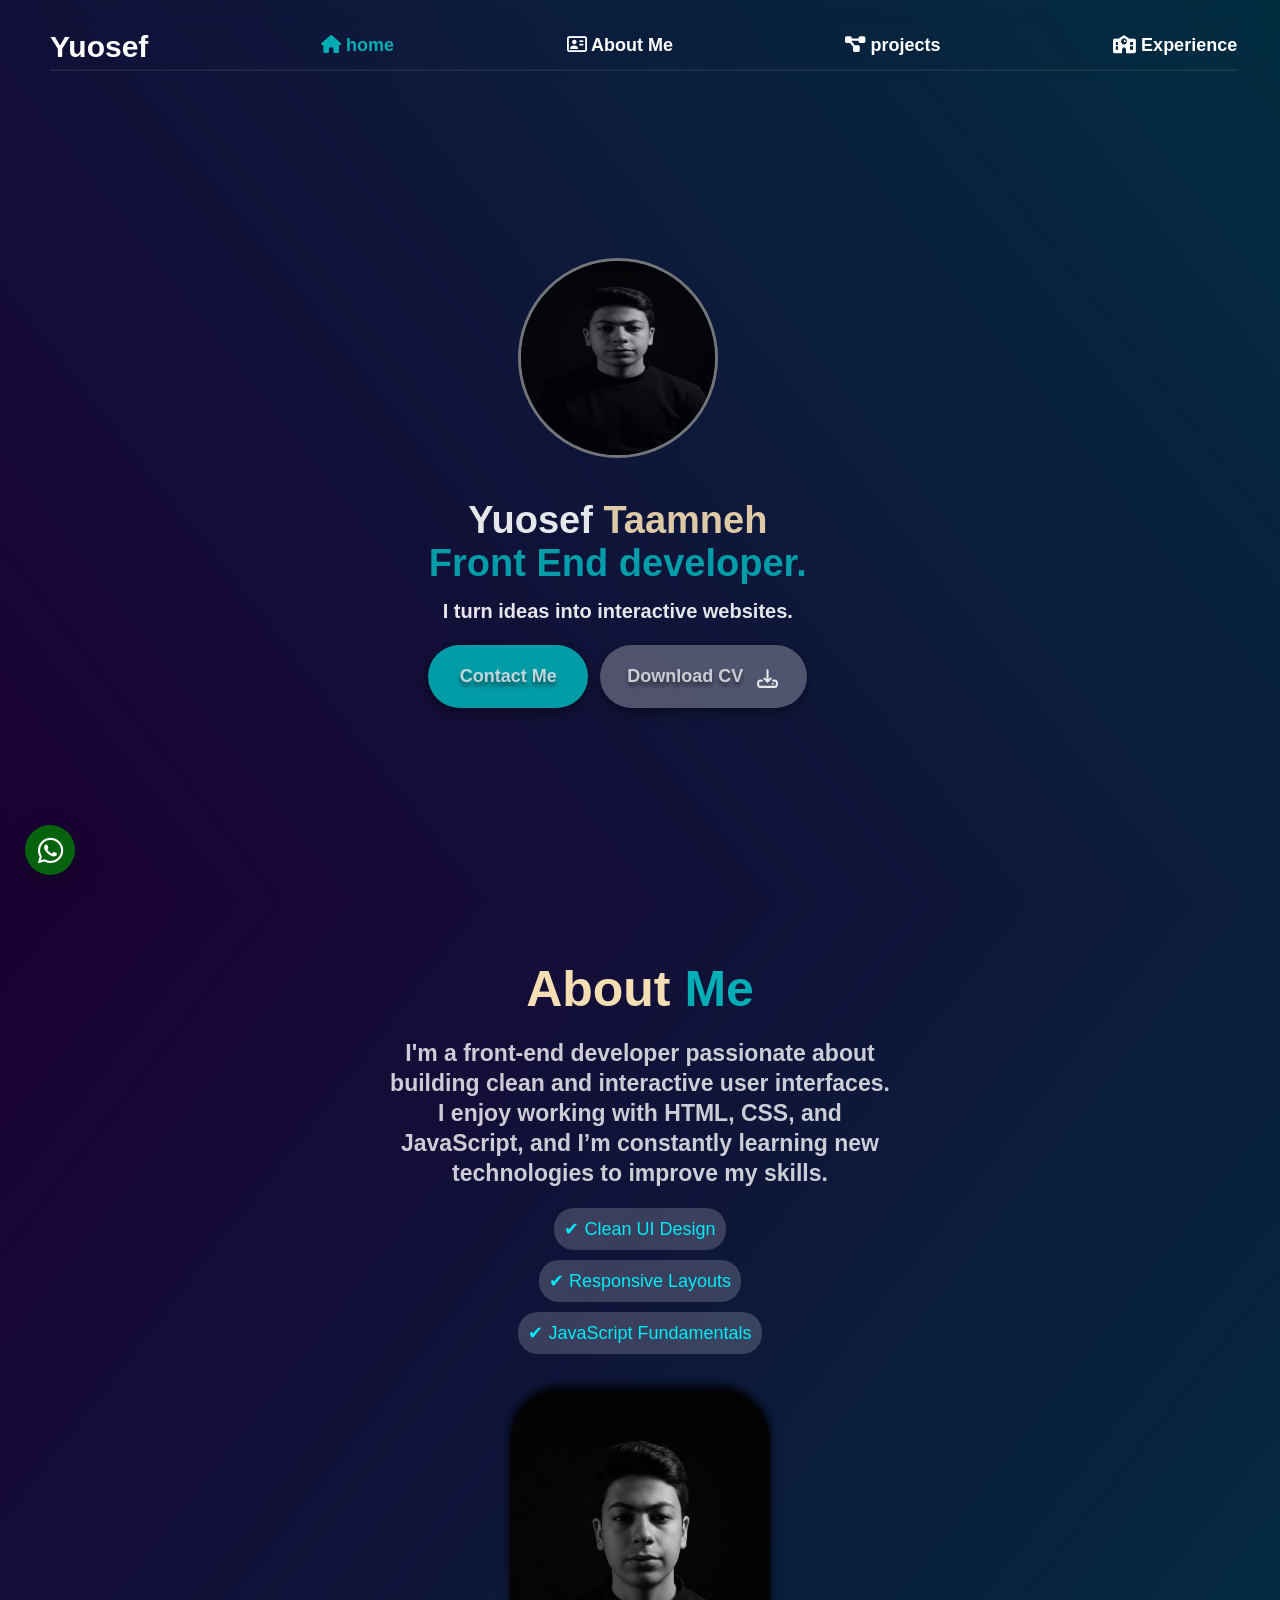
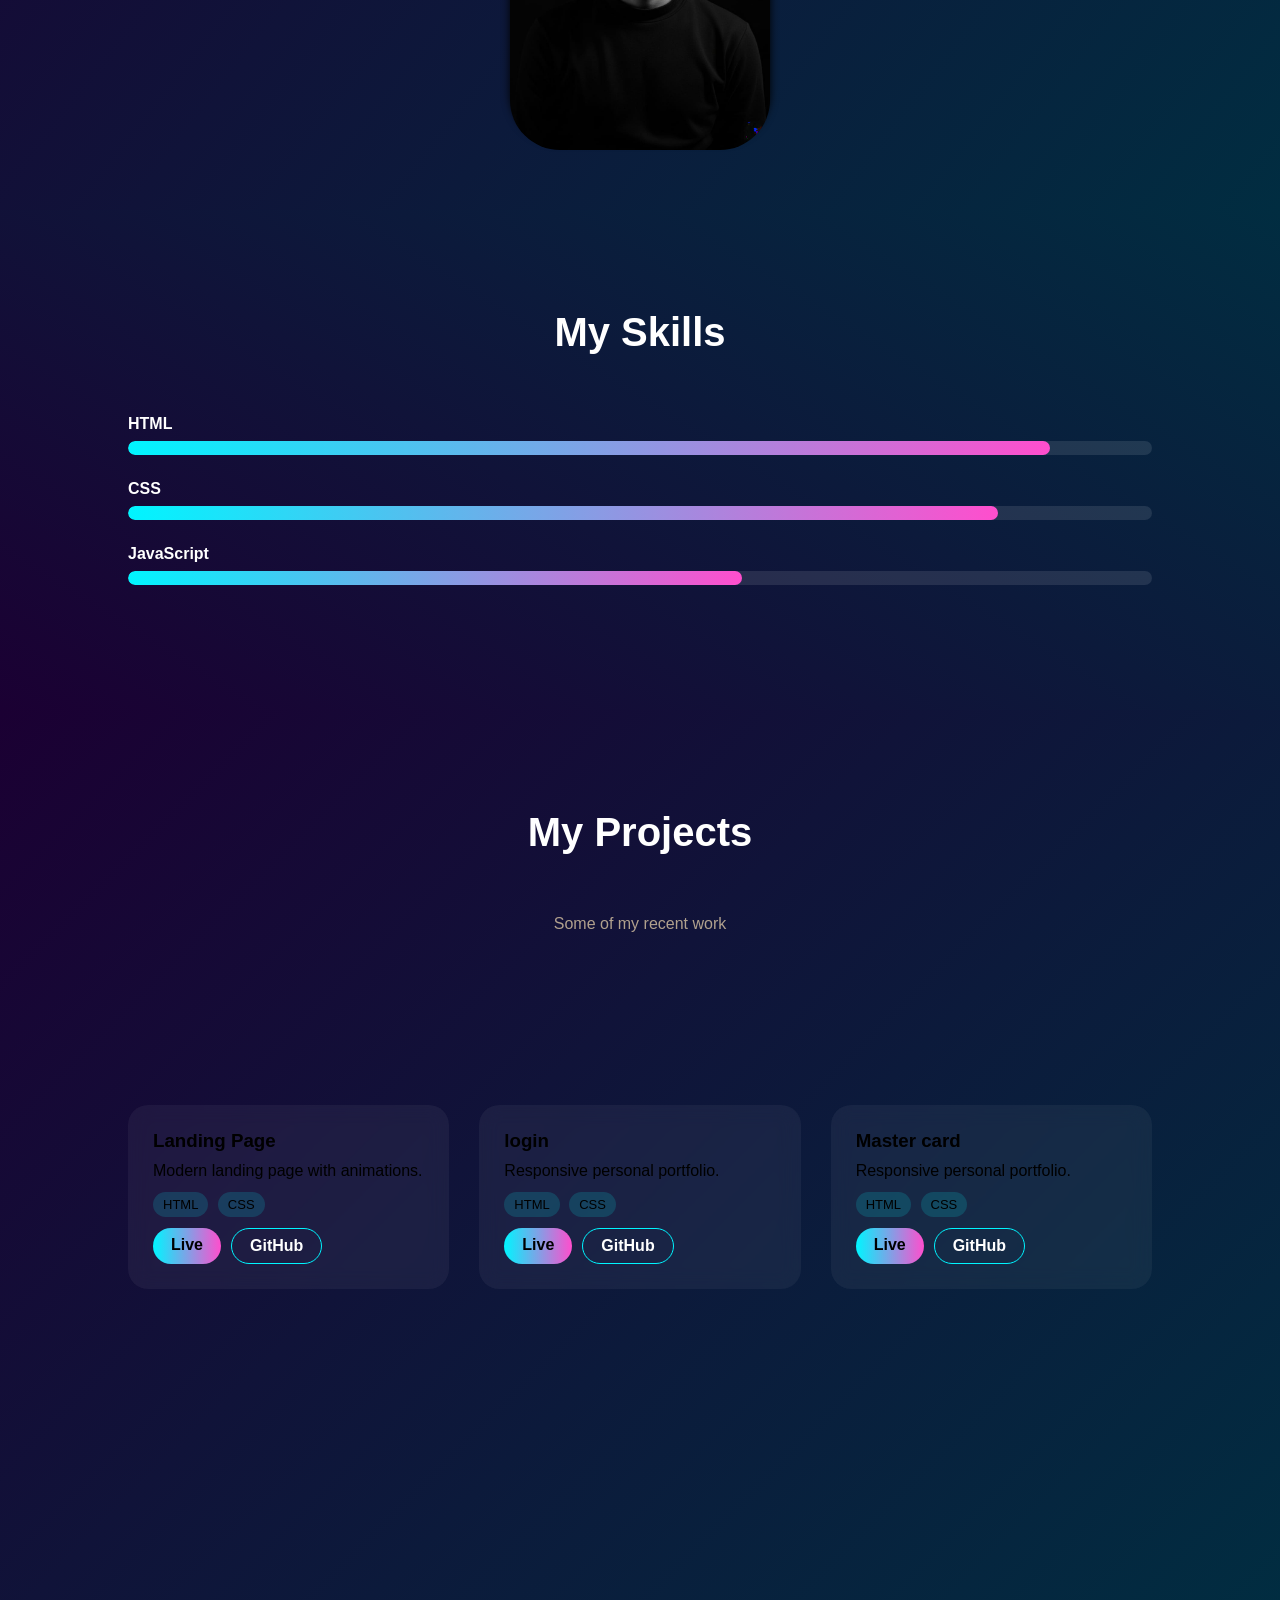
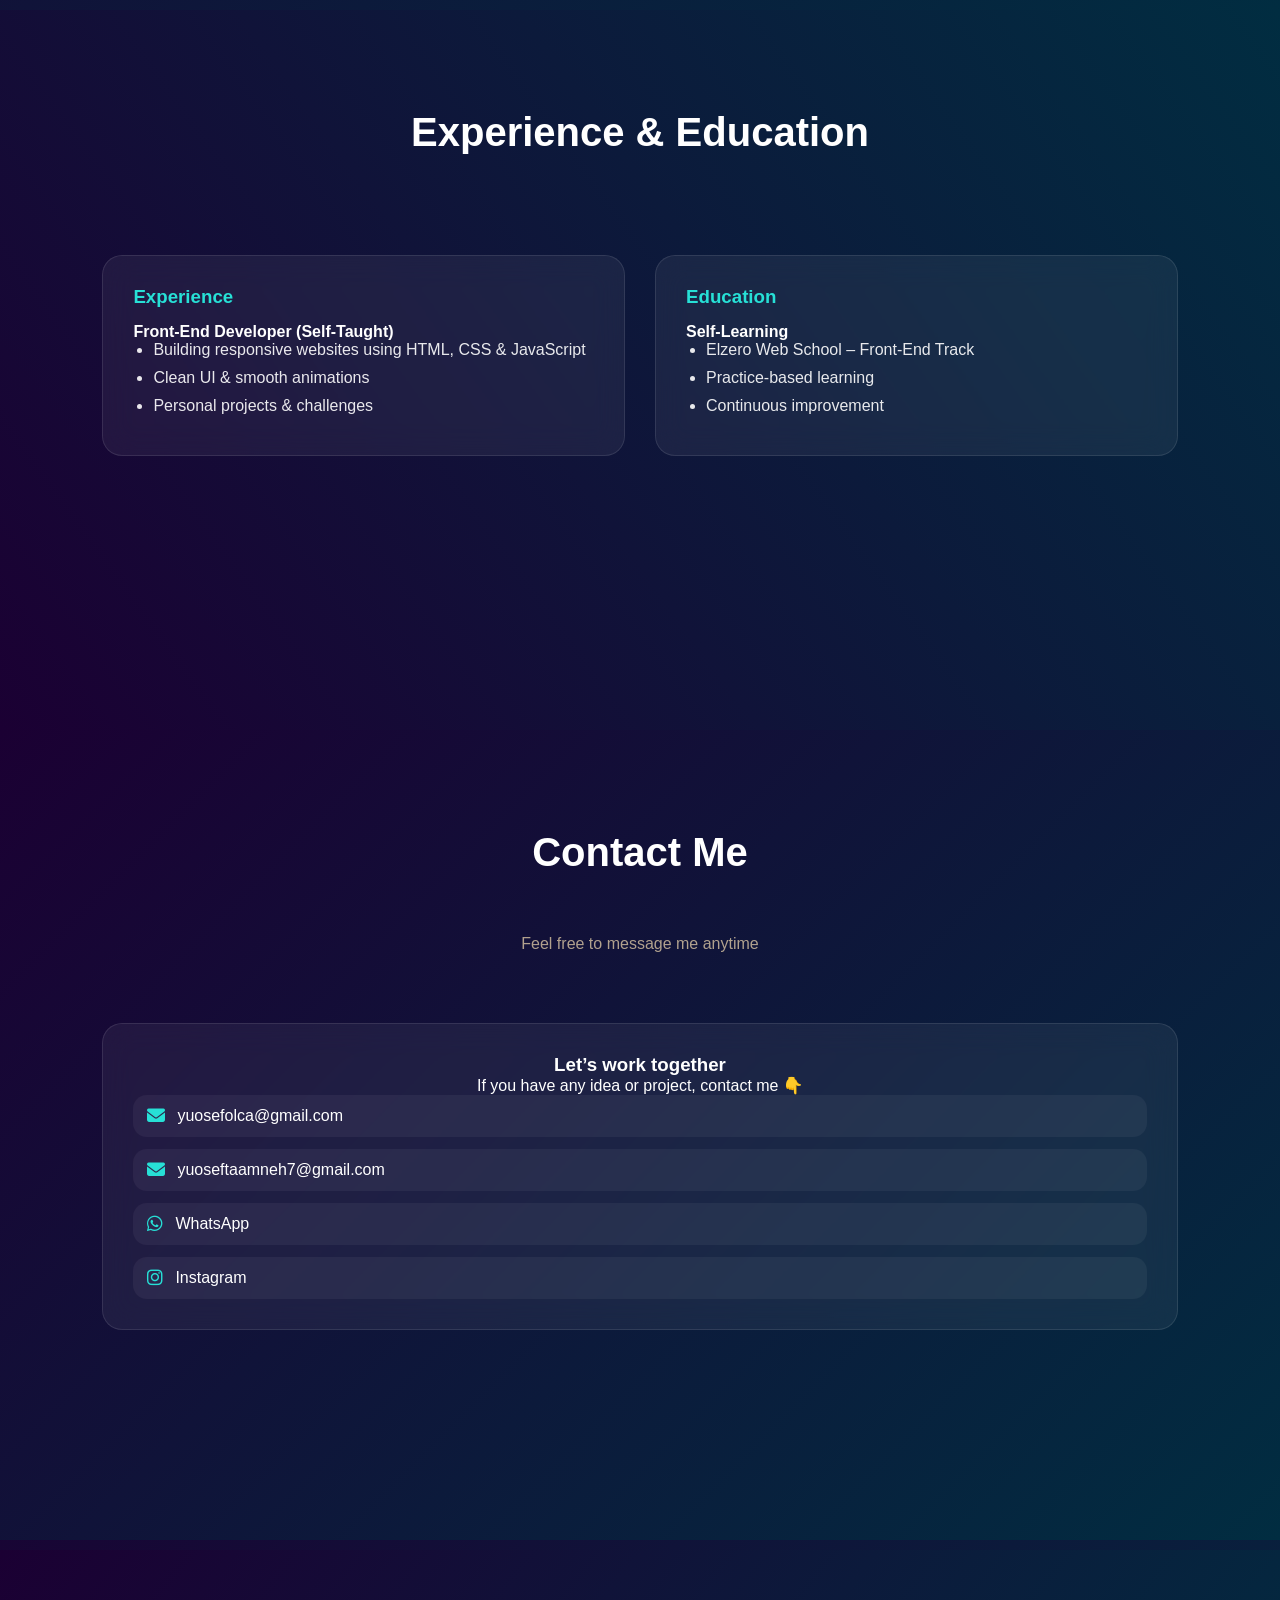
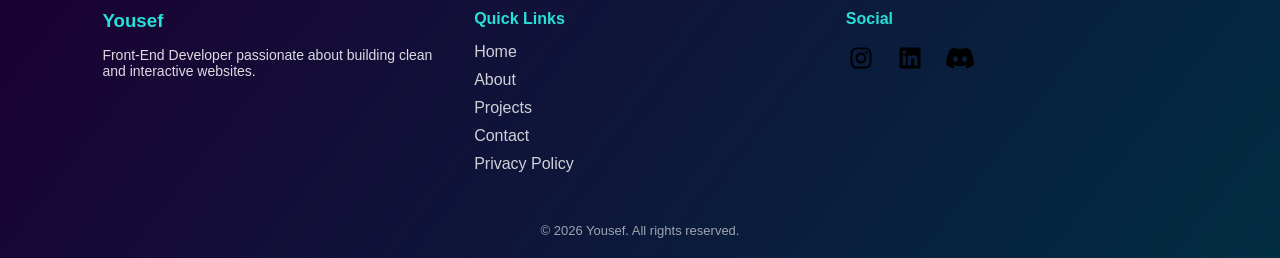
<file: index.html>
<!DOCTYPE html>
<html lang="en">
  <head>
    <meta charset="UTF-8" />
    <meta name="viewport" content="width=device-width, initial-scale=1.0" />
   
    <link rel="stylesheet" href="./yuosef.css" />
    <link
      href="https://fonts.googleapis.com/css2?family=Poppins:wght@300;400;600&display=swap"
      rel="stylesheet"
    />
    <link
      rel="stylesheet"
      href="https://cdnjs.cloudflare.com/ajax/libs/font-awesome/6.5.0/css/all.min.css"
    />

   <meta name="description" content="Yuosef – Front End Developer specialized in HTML, CSS, JavaScript. I turn ideas into interactive websites.">
<title>Yousef | Front End Developer (HTML, CSS, JavaScript)</title>

    <!-- Google Analytics -->
<script async src="https://www.googletagmanager.com/gtag/js?id=G-BFEDPHFDVM"></script>
<script>
  window.dataLayer = window.dataLayer || [];
  function gtag(){dataLayer.push(arguments);}
  gtag('js', new Date());

  gtag('config', 'G-BFEDPHFDVM');
</script>


    <meta property="og:title" content="Yuosef – Front-End Developer" />
<meta property="og:description" content="Front-end developer passionate about building interactive websites." />
<meta property="og:image" content="https://yuoseftaamneh7-sudo.github.io/yuosef/og.jpg">

<meta property="og:url" content="https://yuoseftaamneh7-sudo.github.io/yuosef/" />
<meta property="og:type" content="website" />


<meta name="keywords" content="Front End Developer, HTML, CSS, JavaScript, Portfolio">
<meta name="author" content="Yuosef">
<meta name="google-site-verification" content="0_DscZK3q4GptoECbDurZiyztyWS9eot19X7AuphVRY" />

    <meta
  name="description"
  content="Yousef Front-End Developer متخصص في HTML, CSS, JavaScript. يوسف مطور واجهات أمامية أصمم مواقع تفاعلية وحديثة."
/>
<meta name="image" content="https://yuoseftaamneh7-sudo.github.io/yuosef/og.jpg">

  </head>
  
  <body>
   <div class="hero">
      <header>
        <nav>
        
          <div class="logo">Yuosef</div>

          <a class="active" href="#home"><i class="fa-solid fa-house"></i>  <span>home</span></a>
          <a href="#about"><i class="fa-slab fa-regular fa-address-card"></i>  <span>About Me</span></a
          >
          <a href="#projects"><i class="fa-solid fa-diagram-project"></i> <span>projects</span></a>
          <a href="#experience"> <i class="fa-solid fa-school"></i> <span>Experience</span></a>
 
        </nav>
        <hr style="opacity: 0.1;">
      </header>
      
      
      <div class="hero-text" id="home">
          <img class="qq" src="./mafia.jpeg" alt="Yousef Front End Developer">
       <h1 class="ana">Yuosef <span class="spns">Taamneh</span></h1>
        
        <h2 class="anaa">  Front End developer.</h2>
        <p class="ff">I turn ideas into interactive websites.</p>
        <div class="btns">
    <a href="#contact" class="toasl">Contact Me</a>
    <a href="./Yuosef_Mahmoud_Taamneh_CV.pdf" class="cv" download="">Download CV
       <svg width="141px" height="141px" viewBox="0 0 24 24" fill="none" xmlns="http://www.w3.org/2000/svg" stroke="#000001"><g id="SVGRepo_bgCarrier" stroke-width="0"></g><g id="SVGRepo_tracerCarrier" stroke-linecap="round" stroke-linejoin="round"></g><g id="SVGRepo_iconCarrier"> <path d="M17 17H17.01M17.4 14H18C18.9319 14 19.3978 14 19.7654 14.1522C20.2554 14.3552 20.6448 14.7446 20.8478 15.2346C21 15.6022 21 16.0681 21 17C21 17.9319 21 18.3978 20.8478 18.7654C20.6448 19.2554 20.2554 19.6448 19.7654 19.8478C19.3978 20 18.9319 20 18 20H6C5.06812 20 4.60218 20 4.23463 19.8478C3.74458 19.6448 3.35523 19.2554 3.15224 18.7654C3 18.3978 3 17.9319 3 17C3 16.0681 3 15.6022 3.15224 15.2346C3.35523 14.7446 3.74458 14.3552 4.23463 14.1522C4.60218 14 5.06812 14 6 14H6.6M12 15V4M12 15L9 12M12 15L15 12" stroke="#ffffff" stroke-width="2" stroke-linecap="round" stroke-linejoin="round"></path> </g></svg>
    </a>
    </div>

        <!-- <button class="toasl">تواصل معي</button>
        <button class="more">معرفة المزيد</button> -->
      </div>
      
      <div class="ost">
        <!-- <img class="im" src="-front-end-removebg-preview.png"> -->
        <img class="im" src="./--removebg-preview.png">
      </div>
      
    </div> 
    <!-- <hr class="hr"> -->
    <section  class="t7t" id="about">
   <div class="txtt">
        <!-- <img class="yuosef" src="/mafia.jpeg" alt=""> -->
      <h1 class="about" id="About Me">About  <span class="spn">Me</span></h1>
      <p class="about-my">I'm a front-end developer passionate about building clean and interactive user interfaces.
 I enjoy working with HTML, CSS, and JavaScript, and I’m constantly learning new technologies to improve my skills.</p>
 <div class="skls">
  <div class="sklss ">
    ✔ Clean UI Design


  </div>
  <div class="sklss">✔ Responsive Layouts

</div>

<div class="sklss ">
  ✔ JavaScript Fundamentals
</div>
 </div>
</div>
<img class="yuosef " src="./mafia.jpeg" loading="lazy" alt="Yousef Front End Developer">

    </section>
    <section class="skills-section">
  <h2 class="section-title">My Skills</h2>

  <div class="skill">
    <span>HTML</span>
    <div class="progress">
      <div class="progress-bar" data-progress="90%"></div>
    </div>
  </div>

  <div class="skill">
    <span>CSS</span>
    <div class="progress">
      <div class="progress-bar" data-progress="85%"></div>
    </div>
  </div>

  <div class="skill">
    <span>JavaScript</span>
    <div class="progress">
      <div class="progress-bar" data-progress="60%"></div>
    </div>
  </div>
</section>

    <section class="projects" id="projects">
  <h2 class="section-title">My Projects</h2>
  <p class="section-desc">Some of my recent work</p>

  <div class="projects-grid ">

    <div class="project-card ">
      <h3>Landing Page</h3>
      <p>Modern landing page with animations.</p>

      <div class="project-tech">
        <span>HTML</span>
        <span>CSS</span>
      </div>

      <div class="project-links">
        <a href="./my table .html" class="btn">Live</a>
        <a href="#" class="btn outline">GitHub</a>
      </div>
    </div>

    <div class="project-card ">
      <h3>login</h3>
      <p>Responsive personal portfolio.</p>

      <div class="project-tech">
        <span>HTML</span>
        <span>CSS</span>
       
      </div>

      <div class="project-links">
        <a href="./تعلمي/log in.html" class="btn">Live</a>
        <a href="#" class="btn outline">GitHub</a>
      </div>
    </div>

    <div class="project-card ">
      <h3>Master card</h3>
      <p>Responsive personal portfolio.</p>

      <div class="project-tech">
        <span>HTML</span>
        <span>CSS</span>
      
      </div>

      <div class="project-links">
        <a href="./flip-card.html" class="btn">Live</a>
        <a href="#" class="btn outline">GitHub</a>
      </div>
    </div>

  </div>
</section>


<section class="experience" id="experience">
  <h2 class="section-title">Experience & Education</h2>

  <div class="exp-container">

    <div class="exp-card ">
      <h3>Experience</h3>
      <p><strong>Front-End Developer (Self-Taught)</strong></p>
      <ul>
        <li>Building responsive websites using HTML, CSS & JavaScript</li>
        <li>Clean UI & smooth animations</li>
        <li>Personal projects & challenges</li>
      </ul>
    </div>

    <div class="exp-card ">
      <h3>Education</h3>
      <p><strong>Self-Learning</strong></p>
      <ul>
        <li>Elzero Web School – Front-End Track</li>
        <li>Practice-based learning</li>
        <li>Continuous improvement</li>
      </ul>
    </div>

  </div>
</section>
<section class="contact" id="contact">
  <h2 class="section-title">Contact Me</h2>
  <p class="section-desc">Feel free to message me anytime</p>

  <div class="contact-container">

    <div class="contact-infol">
      <h3>Let’s work together</h3>
      <p>If you have any idea or project, contact me 👇</p>

      <div class="contact-links">
        <a class="contact-link" href="mailto:yuosefolca@gmail.com">
          <i class="fa-solid fa-envelope"></i>
          <span>yuosefolca@gmail.com</span>
        </a>

        <a class="contact-link" href="mailto:yuoseftaamneh7@gmail.com">
          <i class="fa-solid fa-envelope"></i>
          <span>yuoseftaamneh7@gmail.com</span>
        </a>

        <a class="contact-link" href="https://wa.me/966 59 753 2825" target="_blank">
          <i class="fa-brands fa-whatsapp"></i>
          <span>WhatsApp</span>
        </a>

        <a class="contact-link" href="https://www.instagram.com/yuosef2011_/" target="_blank">
          <i class="fa-brands fa-instagram"></i>
          <span>Instagram</span>
        </a>
      </div>
    </div>

 

  </div>
</section>
<button id="toTop" title="Back to top">
  ⬆
</button>
    <a  href="https://wa.me/966 59 753 2825" id="toTop-two" title="whats app">
 <i class="fa-brands fa-whatsapp"></i>
</a>
<footer class="footer">
  <div class="footer-container">

    <div class="footer-box">
      <h3>Yousef</h3>
      <p>Front-End Developer passionate about building clean and interactive websites.</p>
    </div>

    <div class="footer-box">
      <h4>Quick Links</h4>
      <ul>
        <li><a href="#home">Home</a></li>
        <li><a href="#about">About</a></li>
        <li><a href="#projects">Projects</a></li>
        <li><a href="#contact">Contact</a></li>
         <li> <a href="./privacy.html">Privacy Policy</a></li>

      </ul>
    </div>

    <div class="footer-box">
      <h4>Social</h4>
      <div class="socials">
        <a href="https://www.instagram.com/yuosef2011_/?utm_source=qr&igsh=MTc5cm16cWNtbHAyag%3D%3D#"><svg xmlns="http://www.w3.org/2000/svg" viewBox="0 0 640 640"><!--!Font Awesome Free v7.1.0 by @fontawesome - https://fontawesome.com License - https://fontawesome.com/license/free Copyright 2026 Fonticons, Inc.--><path d="M320.3 205C256.8 204.8 205.2 256.2 205 319.7C204.8 383.2 256.2 434.8 319.7 435C383.2 435.2 434.8 383.8 435 320.3C435.2 256.8 383.8 205.2 320.3 205zM319.7 245.4C360.9 245.2 394.4 278.5 394.6 319.7C394.8 360.9 361.5 394.4 320.3 394.6C279.1 394.8 245.6 361.5 245.4 320.3C245.2 279.1 278.5 245.6 319.7 245.4zM413.1 200.3C413.1 185.5 425.1 173.5 439.9 173.5C454.7 173.5 466.7 185.5 466.7 200.3C466.7 215.1 454.7 227.1 439.9 227.1C425.1 227.1 413.1 215.1 413.1 200.3zM542.8 227.5C541.1 191.6 532.9 159.8 506.6 133.6C480.4 107.4 448.6 99.2 412.7 97.4C375.7 95.3 264.8 95.3 227.8 97.4C192 99.1 160.2 107.3 133.9 133.5C107.6 159.7 99.5 191.5 97.7 227.4C95.6 264.4 95.6 375.3 97.7 412.3C99.4 448.2 107.6 480 133.9 506.2C160.2 532.4 191.9 540.6 227.8 542.4C264.8 544.5 375.7 544.5 412.7 542.4C448.6 540.7 480.4 532.5 506.6 506.2C532.8 480 541 448.2 542.8 412.3C544.9 375.3 544.9 264.5 542.8 227.5zM495 452C487.2 471.6 472.1 486.7 452.4 494.6C422.9 506.3 352.9 503.6 320.3 503.6C287.7 503.6 217.6 506.2 188.2 494.6C168.6 486.8 153.5 471.7 145.6 452C133.9 422.5 136.6 352.5 136.6 319.9C136.6 287.3 134 217.2 145.6 187.8C153.4 168.2 168.5 153.1 188.2 145.2C217.7 133.5 287.7 136.2 320.3 136.2C352.9 136.2 423 133.6 452.4 145.2C472 153 487.1 168.1 495 187.8C506.7 217.3 504 287.3 504 319.9C504 352.5 506.7 422.6 495 452z"/></svg></a>
        <a href="#"><svg xmlns="http://www.w3.org/2000/svg" viewBox="0 0 640 640"><!--!Font Awesome Free v7.1.0 by @fontawesome - https://fontawesome.com License - https://fontawesome.com/license/free Copyright 2026 Fonticons, Inc.--><path d="M512 96L127.9 96C110.3 96 96 110.5 96 128.3L96 511.7C96 529.5 110.3 544 127.9 544L512 544C529.6 544 544 529.5 544 511.7L544 128.3C544 110.5 529.6 96 512 96zM231.4 480L165 480L165 266.2L231.5 266.2L231.5 480L231.4 480zM198.2 160C219.5 160 236.7 177.2 236.7 198.5C236.7 219.8 219.5 237 198.2 237C176.9 237 159.7 219.8 159.7 198.5C159.7 177.2 176.9 160 198.2 160zM480.3 480L413.9 480L413.9 376C413.9 351.2 413.4 319.3 379.4 319.3C344.8 319.3 339.5 346.3 339.5 374.2L339.5 480L273.1 480L273.1 266.2L336.8 266.2L336.8 295.4L337.7 295.4C346.6 278.6 368.3 260.9 400.6 260.9C467.8 260.9 480.3 305.2 480.3 362.8L480.3 480z"/></svg></a>
        <a href="https://discord.com/invite/T4Cg6F5C"><svg xmlns="http://www.w3.org/2000/svg" viewBox="0 0 640 640"><!--!Font Awesome Free v7.1.0 by @fontawesome - https://fontawesome.com License - https://fontawesome.com/license/free Copyright 2026 Fonticons, Inc.--><path d="M524.5 133.8C524.3 133.5 524.1 133.2 523.7 133.1C485.6 115.6 445.3 103.1 404 96C403.6 95.9 403.2 96 402.9 96.1C402.6 96.2 402.3 96.5 402.1 96.9C396.6 106.8 391.6 117.1 387.2 127.5C342.6 120.7 297.3 120.7 252.8 127.5C248.3 117 243.3 106.8 237.7 96.9C237.5 96.6 237.2 96.3 236.9 96.1C236.6 95.9 236.2 95.9 235.8 95.9C194.5 103 154.2 115.5 116.1 133C115.8 133.1 115.5 133.4 115.3 133.7C39.1 247.5 18.2 358.6 28.4 468.2C28.4 468.5 28.5 468.7 28.6 469C28.7 469.3 28.9 469.4 29.1 469.6C73.5 502.5 123.1 527.6 175.9 543.8C176.3 543.9 176.7 543.9 177 543.8C177.3 543.7 177.7 543.4 177.9 543.1C189.2 527.7 199.3 511.3 207.9 494.3C208 494.1 208.1 493.8 208.1 493.5C208.1 493.2 208.1 493 208 492.7C207.9 492.4 207.8 492.2 207.6 492.1C207.4 492 207.2 491.8 206.9 491.7C191.1 485.6 175.7 478.3 161 469.8C160.7 469.6 160.5 469.4 160.3 469.2C160.1 469 160 468.6 160 468.3C160 468 160 467.7 160.2 467.4C160.4 467.1 160.5 466.9 160.8 466.7C163.9 464.4 167 462 169.9 459.6C170.2 459.4 170.5 459.2 170.8 459.2C171.1 459.2 171.5 459.2 171.8 459.3C268 503.2 372.2 503.2 467.3 459.3C467.6 459.2 468 459.1 468.3 459.1C468.6 459.1 469 459.3 469.2 459.5C472.1 461.9 475.2 464.4 478.3 466.7C478.5 466.9 478.7 467.1 478.9 467.4C479.1 467.7 479.1 468 479.1 468.3C479.1 468.6 479 468.9 478.8 469.2C478.6 469.5 478.4 469.7 478.2 469.8C463.5 478.4 448.2 485.7 432.3 491.6C432.1 491.7 431.8 491.8 431.6 492C431.4 492.2 431.3 492.4 431.2 492.7C431.1 493 431.1 493.2 431.1 493.5C431.1 493.8 431.2 494 431.3 494.3C440.1 511.3 450.1 527.6 461.3 543.1C461.5 543.4 461.9 543.7 462.2 543.8C462.5 543.9 463 543.9 463.3 543.8C516.2 527.6 565.9 502.5 610.4 469.6C610.6 469.4 610.8 469.2 610.9 469C611 468.8 611.1 468.5 611.1 468.2C623.4 341.4 590.6 231.3 524.2 133.7zM222.5 401.5C193.5 401.5 169.7 374.9 169.7 342.3C169.7 309.7 193.1 283.1 222.5 283.1C252.2 283.1 275.8 309.9 275.3 342.3C275.3 375 251.9 401.5 222.5 401.5zM417.9 401.5C388.9 401.5 365.1 374.9 365.1 342.3C365.1 309.7 388.5 283.1 417.9 283.1C447.6 283.1 471.2 309.9 470.7 342.3C470.7 375 447.5 401.5 417.9 401.5z"/></svg></a>
      </div>
    </div>

  </div>

  <div class="footer-bottom">
    © 2026 Yousef. All rights reserved.
  </div>
</footer>



   
    <script src="./yuosef.js"></script>
  </body>
  </html>
</file>
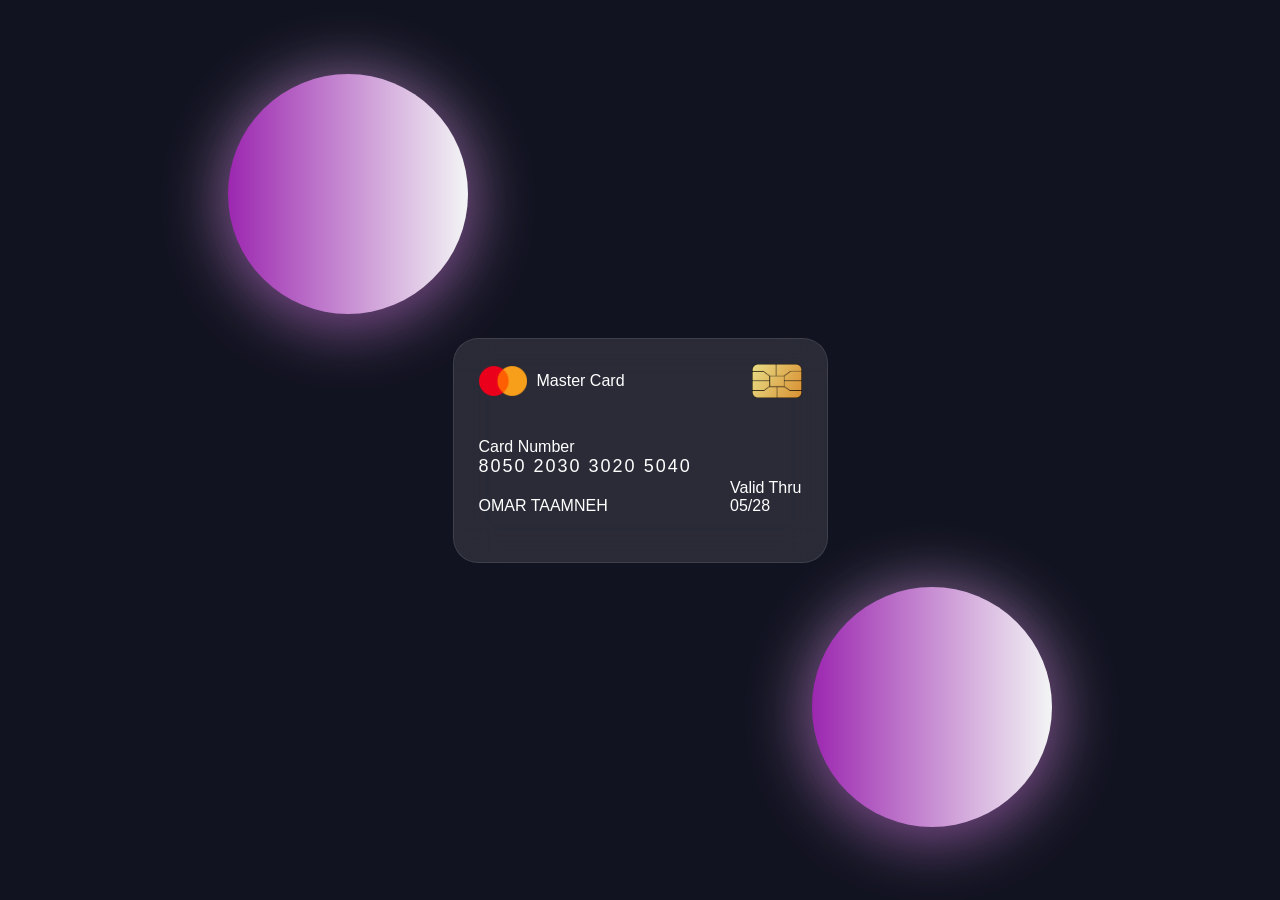
<file: flip-card.html>
<!DOCTYPE html>
<html lang="en">
  <head>
    <meta charset="UTF-8" />
    <meta name="viewport" content="width=device-width, initial-scale=1.0" />
    <title>Document</title>
    <link rel="stylesheet" href="./flip-card.css" />
  </head>
  <body>
    <section>
      <div class="contener">
        <div class="card front-face">
          <header>
            <span class="logo">
              <img src="./logo.png" alt="" />
              <h5>Master Card</h5>
            </span>
            <img class="chip" src="./chip.png" alt="" />
          </header>
          <div class="card-details">
            <div class="name-number">
              <h6>Card Number</h6>
              <h5 class="number">8050 2030 3020 5040</h5>
              <h5 class="name">OMAR TAAMNEH</h5>
             
            </div>
            <div class="valid-date">
              <h6>Valid Thru</h6>
              <h5>05/28</h5>
            </div>
          </div>
        </div>
        <div class="card back-face">
            <h6>For customer serves call +962 7722 7296 1 or email at
                mastercard@gmail.com
            </h6>
            <span class="magnetic-strip"><span>
                <div class="signature"><i>005</i></div>
                <h5>Lorem ipsum dolor sit amet consectetur adipisicing elit. Labore eius voluptate, dolorum accusantium ullam excepturi quos illo doloremque totam nobis ea, a amet at blanditiis aperiam veritatis ducimus perspiciatis minus.
                </h5>
        </div>
      </div>
    </section>
  </body>
</html>
</file>
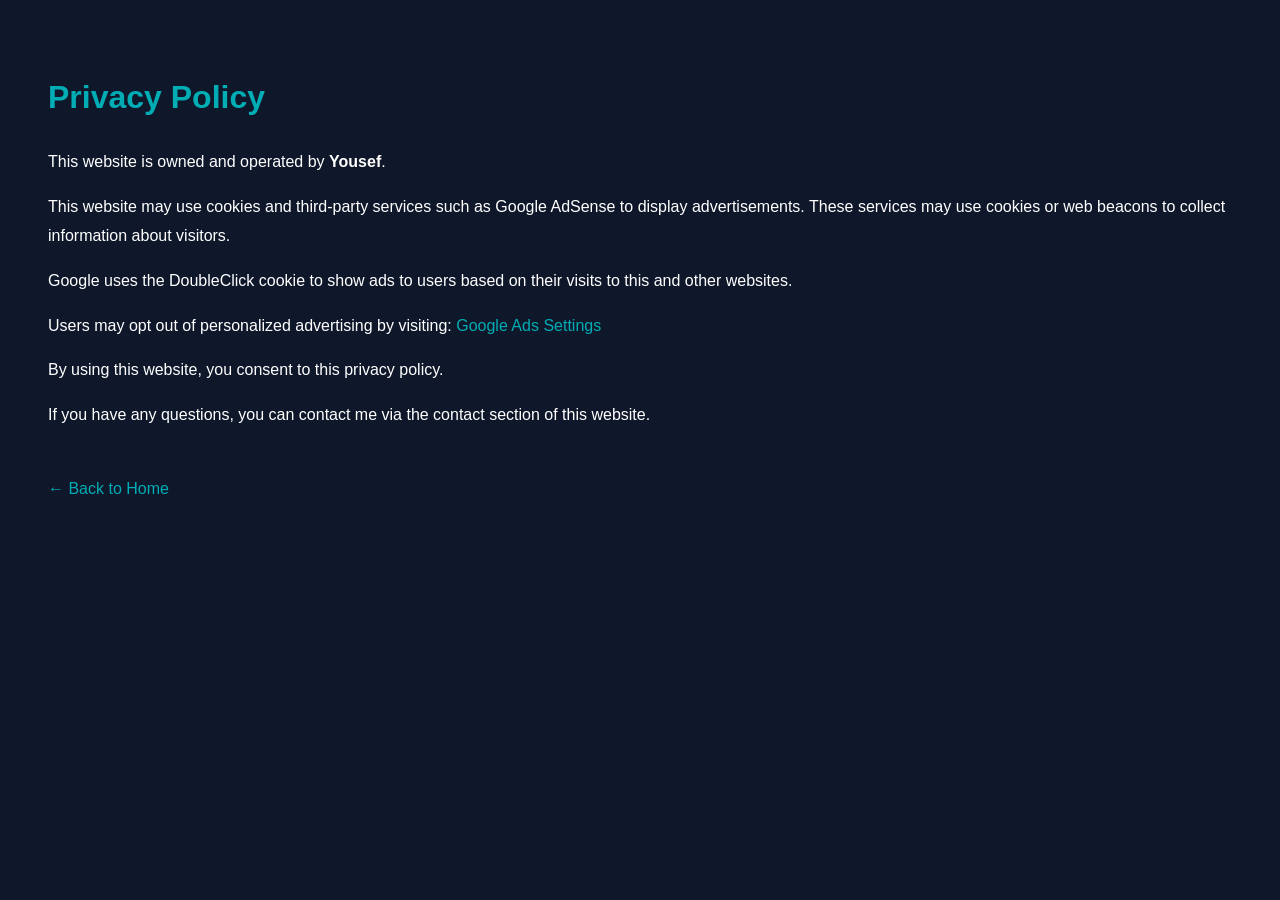
<file: privacy.html>
<!DOCTYPE html>
<html lang="en">
<head>
  <meta charset="UTF-8">
  <title>Privacy Policy | Yousef</title>
  <meta name="viewport" content="width=device-width, initial-scale=1.0">
  <style>
    body {
      font-family: Arial, Helvetica, sans-serif;
      background: #0f172a;
      color: #fff;
      line-height: 1.8;
      padding: 40px;
    }
    h1 {
      color: #00adb5;
    }
    a {
      color: #00adb5;
      text-decoration: none;
    }
  </style>
</head>
<body>

  <h1>Privacy Policy</h1>

  <p>
    This website is owned and operated by <strong>Yousef</strong>.
  </p>

  <p>
    This website may use cookies and third-party services such as Google AdSense
    to display advertisements. These services may use cookies or web beacons to
    collect information about visitors.
  </p>

  <p>
    Google uses the DoubleClick cookie to show ads to users based on their visits
    to this and other websites.
  </p>

  <p>
    Users may opt out of personalized advertising by visiting:
    <a href="https://adssettings.google.com" target="_blank">
      Google Ads Settings
    </a>
  </p>

  <p>
    By using this website, you consent to this privacy policy.
  </p>

  <p>
    If you have any questions, you can contact me via the contact section of this website.
  </p>

  <br>
  <a href="./index.html">← Back to Home</a>

</body>
</html>
</file>
<file: yuosef.css>
*{
  margin: 0;
  padding: 0;
  box-sizing: border-box;
}

html, body{
  width: 100%;
  height: 100%;
  font-family: Arial, Helvetica, sans-serif;
  scroll-behavior: smooth;
    background: linear-gradient(135deg, #1b0033, #012d41);
}







.hero{
  min-height: 100vh;
    background: linear-gradient(412deg, #1b0033, #012d41);
  background-size: cover;
  background-position: center;
  background-repeat: no-repeat;

position: relative;



}



header{
    width: 99%;
    margin-left: 10px;
    border-radius: 100px;
    height: 70px;
    padding: 20px 40px;
   backdrop-filter: blur(7px);
   margin-top: 10px;
    position: fixed;
    transition: all 1s ease;
    flex-wrap: wrap;
    z-index: 999;
   
}

.spns{
    color: wheat;
}



.skills-section {
  padding: 100px 10%;
  color: white;
          background: linear-gradient(392deg, #1b0033, #012d41);

}

.skill {
  margin-bottom: 25px;
}

.skill span {
  display: block;
  margin-bottom: 8px;
  font-weight: bold;
}

.progress {
  width: 100%;
  height: 14px;
  background: rgba(255,255,255,0.1);
  border-radius: 10px;
  overflow: hidden;
}

.progress-bar {
  height: 100%;
  width: 0;
  background: linear-gradient(90deg, #00f5ff, #ff4ecd);
  border-radius: 10px;
  transition: width 1.5s ease;
}

.qq{
    border-radius: 50%;
    width: 200px;
    height: 200px;
    margin-bottom: 46px;
    border: 3px solid gray;
}




.t7t{
  
    background: linear-gradient(128deg, #1b0033, #012d41);

  width: 100%;
  min-height: 100vh;
  background-size: cover;
  background-position: center;
  background-repeat: no-repeat;
  display: flex;
  justify-content: center;
  align-items: center;
}




.skls{
      display: flex;
    align-items: center;
    color: #00adb5;
    font-size: 18px;
    gap: 10px;
    margin-top: 20px;
    margin-left: 29px;
    
    width: 662px;

}
.sklss{
    background: #ffffff2e;
    padding: 10px;
    border-radius: 20px;
    color: #00ecf7;

transition: margin-top 0.3s ease;
    
}


.txtt{
      margin-top: 373px;
    margin-left: -291px;
}


.anaa{
      font-size: 38px;
    font-weight: 800;
    margin-top: 10px;
    margin-bottom: 5px;
    color: #00adb5;
    text-align: center;
}

#toTop-two{
position: fixed;
    bottom: 25px;
    text-decoration: none;
    left: 25px;
    width: 50px;
    height: 50px;
    border-radius: 50%;
    border: none;
    cursor: pointer;
    font-size: 20px;
    font-weight: bold;
    background: #008600bd;
    color: #000;
    box-shadow: 0 10px 25px rgba(0, 0, 0, 0.3);
    z-index: 9999;
    display: flex;
    justify-content: center;
    align-items: center;
    text-align: center;
    transition: all 0.3s ease;
}



.fa-brands, .fab{
      font-weight: 400;
    color: white;
    font-size: 29px;
}


#toTop-two:hover{
  transform: translateY(-5px);
  box-shadow: 0 15px 30px #008600bd;
}




.ff{
      text-align: center;
    font-size: 20px;
    color: white;
    margin-top: 10px;
    font-weight: 800;
}


.hh{
  opacity: 0.3;
  width: 94%;
  margin-left: 21px;
}






nav{
    display: flex;
    justify-content: space-between;
    align-items: center;
    flex-wrap: wrap;
}


.logo{
    color: white;
    font-size: 30px;
    font-weight: 600;
    text-align: center;
    margin-bottom: 5px;
}
  

.about{
         font-size: 50px;
    color: wheat;
    margin: 20px;
    margin-left: 199px;
    width: 244px;
    margin-top: -376px;

}

.about-my{
    


    font-size: 23px;
    width: 600px;
    text-align: center;
    align-items: center;
    color: #ffffffc9;
    margin-left: 36px;
    line-height: 30px;
    font-weight: 700;
    margin-top: 20px;
   
}

.yuosef{
width: 417px;
    margin-left: 214px;
    border-radius: 50px;
    background: #aaaaaa2b;
    height: 435px;
    filter: drop-shadow(0 -8px 4px black);
    margin-top: 64px;
    transition: all 0.3s ease;
     
}



nav a{
    text-decoration: none;
    color: #fff;
    font-weight: bold;
    transition: all 0.3s ease;
    margin-bottom: 7px;
    font-size: 18px;
}

nav a::after{
    content: '';
    width: 0%;
    height: 1.5px;
    background-color: #ff4d6a;
    display: block;
    transition: all 0.3s ease;
}
nav a:hover::after{
    width: 100%;
  
}

.deg a{
  display: table-header-group;
}


.deg:hover li a{
  display: block;
}

nav a:hover{
    color: #ff4d6a;
}


nav a:hover::after{
    width: 100%;
  
}
.spn{
  color: #00adb5;
}
.active{
    color: #00adb5;
}
.toasl{
    border: none;
    margin-top: 17px;
    padding: 15px 27px;
    border-radius: 40px;
    background: #00adb5;
    backdrop-filter: blur(100px);
    font-size: 18px;
    font-weight: bold;
    box-shadow: 0 5px 10px 2px #00000052;
    color: #ffffffd4;
    display: inline-block;
    text-decoration: none;
    align-items: center;
    transition:transform 0.3s ease;
    text-shadow: 0px 4px 4px rgba(0, 0, 0, 0.5);


}


.cv{
     

    border: none;
    margin-top: 17px;
    padding: 15px 27px;
    border-radius: 40px;
  background: #eeeeee54;
    backdrop-filter: blur(100px);
    font-size: 18px;
    font-weight: bold;
    box-shadow: 0 5px 10px 2px #00000052;
    color: #ffffffd4;
    display: inline-block;
    text-decoration: none;
    align-items: center;
    transition: transform 0.3s ease;
    text-shadow: 0px 4px 4px rgba(0, 0, 0, 0.5);
}



.cv:hover{
transform: translateY(-3px);
  box-shadow: 0 8px 20px #eeeeee40;
}



.cv svg{
  width: 25px;
  height: 25px;
  margin-left: 6px;
  margin-bottom: -4px;
}




.toasl:hover{

   transform: translateY(-3px);
  box-shadow: 0 8px 20px rgba(0, 255, 213, 0.4);
  font-weight: 700;
}

.toasl:active{
  transform: translateY(2px);
    box-shadow: 0 5px 10px 2px #0000002c;

}


.hero-text{
  flex-direction: column;
    justify-content: center;
    padding-top: 265px;
    padding-left: 58px;
    width: 511px;

    animation: aa 1s ease forwards;
 transform: translateY(150px);

    display: flex;
  align-items: center;
  justify-content: space-between;
  padding: 0 8%;
      line-height: 33px;



}


@keyframes aa{
  0%{
    transform: translatey(150px);
    opacity: 0;
  }
  

  100%{
    transform: translatey(-7px);
    opacity: 0.9;
  }
}

.hed{
    font-size: 45px;
    font-weight: 700;
    color: white;
    display: flex;
    flex-wrap: nowrap;
    width: 520px;
}

.mey{
font-size: 39px;
    padding-left: 139px;
    padding-top: 9px;
    color: white;
    margin-top: 20px;
    margin-bottom: 10px;
}

.ana{
    font-size: 38px;
    font-weight: 800;
    color: #ffffff;
    text-align: center;
}

button{
  margin-top: 10px;
}


.im{
    width: 657px;
    margin-left: 933px;
     margin-top: -302px;
    display: flex;
    border-radius: 383px;
    opacity: 0;
    animation: ana 1s ease forwards 1s;
    flex-wrap: wrap;
}

    .hero-text{
          flex-direction: column;
    justify-content: center;
    padding-top: 265px;
    padding-left: 58px;
    display: flex;
    align-items: center;
    width: auto;
    text-align: center;
    animation: aa 1s ease forwards;
    }

    .txtt{
      flex-wrap: wrap;
    }

     .btns{
              display: flex;
  gap: 12px;
  justify-content: center;
  align-items: center;
  flex-wrap: wrap;
  
    }


    .btns > * {
  display: flex;
  justify-content: center;
  align-items: center;
  gap: 6px;
  min-width: 160px;
}

  









@keyframes ana {
    0%{
        transform: translateY(100px);

        opacity: 0;
    }

    100%{
        transform: translateY(0px);
        opacity: 1;
    }
}




  .stng::after{
    content: '';
    width: 0%;
    height: 1.5px;
    background-color: #ff4d6a;
    display: block;
    transition: all 0.3s ease;
}


.stng:hover::after{
    width: 20%;
}

.im{
     display: none;
    }

    .about-my{
      flex-wrap: wrap;
    }
    .t7t{
      flex-wrap: wrap;
    }











.reveal {
 opacity: 0;
  transform: translateY(40px);
  transition: transform 0.6s ease, opacity 0.6s ease;
}

.reveal.activ {
  opacity: 1;
  transform: translateY(0);
  filter: blur(0);
}



@media (max-width: 992px) {
  .hero {
    display: flex;
    flex-direction: column;
    align-items: center;
    text-align: center;
  }

  .hero-text {
    padding: 160px 20px 40px;
    width: 100%;
    transform: none;
  }

  .im {
    margin: 5px auto 0;
    width: 80%;
    max-width: 400px;
  }

  .btns {
    margin-left: 0;
  }



    .hero{
    flex-direction: column;
    text-align: center;
  }

  .hero-text{
    width: 100%;
  }

  .im{
    margin-top: 40px;
    width: 320px;
  }
}


@media (max-width: 576px) {
  .btns {
    flex-direction: column;
  }

  .btns > * {
    width: 100%;
    max-width: 260px;
    margin-left: 0 !important;
  }
}


@media (max-width: 992px) {
  .t7t {
    flex-direction: column;
    padding: 60px 20px;
    text-align: center;
  }

  .txtt {
    margin: 0;
  }

  .about {
    margin: 0 auto 20px;
  }

  .about-my {
    margin: 0 auto;
    width: 100%;
    max-width: 500px;
  }

  .skls {
    flex-direction: column;
    width: 100%;
    margin-left: 0;
    align-items: center;
  }

  .yuosef {
    margin: 40px auto 0;
    width: 260px;
    height: auto;
  }
}


@media (max-width: 576px) {
  header {
    padding: 15px;
    border-radius: 0;
    width: 100%;
    left: 0;
  }

  nav {
    justify-content: center;
    gap: 32px;
  }

  nav span {
    display: none;
  }

  .logo {
    font-size: 22px;
  }

  .ana {
    font-size: 32px;
  }

  .anaa {
    font-size: 24px;
  }

  .ff {
    font-size: 16px;
  }

  .im {
    display: none;
  }

  .projects {
    padding: 80px 20px;
  }

  .projects-grid {
    margin-top: 60px;
  }

  .experience {
    padding: 80px 20px;
        background: linear-gradient(54deg, #1b0033, #012d41);
  }

  .footer {
    padding: 40px 20px;
    text-align: center;
        background: linear-gradient(128deg, #1b0033, #012d41);
  }

  .footer-container {
    gap: 20px;
  }
}
















.contact-infol{
  background: rgba(255,255,255,0.06);
  border: 1px solid rgba(255,255,255,0.1);
  border-radius: 20px;
  padding: 30px;
  backdrop-filter: blur(15px);
  text-align: center;
 
}










 .projects {
  padding: 100px 10%;
         background: linear-gradient(135deg, #1b0033, #012d41);
 min-height: 100vh;
}

.section-title {
     text-align: center;
    font-size: 40px;
    margin-bottom: 10px;
    color: white;
}

.section-desc {
      text-align: center;
    opacity: 0.7;
    margin-bottom: 60px;
    color: wheat;
}

.projects-grid {
  display: grid;
  grid-template-columns: repeat(auto-fit, minmax(280px, 1fr));
  gap: 30px;
      margin-top: 172px;
}

.project-card {
  background: rgba(255,255,255,0.05);
  backdrop-filter: blur(10px);
  border-radius: 20px;
  padding: 25px;
  transition: transform 0.4s;
}

.project-card:hover {
  transform: translateY(-10px);
  background: rgba(255,255,255,0.08);
}

.project-card h3 {
  margin-bottom: 10px;
}

.project-tech {
  margin: 15px 0;
}

.project-tech span {
  font-size: 13px;
  padding: 5px 10px;
  border-radius: 20px;
  background: rgba(0,255,255,0.15);
  margin-right: 5px;
}

.project-links {
  display: flex;
  gap: 10px;
}

.btn {
  padding: 8px 18px;
  border-radius: 20px;
  background: linear-gradient(90deg,#00f5ff,#ff4ecd);
  color: #000;
  font-weight: 600;
  text-decoration: none;
}

.btn.outline {
  background: transparent;
  border: 1px solid #00f5ff;
  color: #fff;
}

.experience {
  padding: 100px 8%;
  color: #fff;
  min-height: 80vh;
        background: linear-gradient(54deg, #1b0033, #012d41);

}

.section-title {
  text-align: center;
  font-size: 40px;
  margin-bottom: 60px;
}

.exp-container {
  display: grid;
  grid-template-columns: repeat(auto-fit, minmax(280px, 1fr));
  gap: 30px;
  margin-top: 100px;
}

.exp-card {
  background: rgba(255, 255, 255, 0.06);
  border-radius: 20px;
  padding: 30px;
  backdrop-filter: blur(15px);
  border: 1px solid rgba(255,255,255,0.1);
}

.exp-card h3 {
  color: #27e0d6;
  margin-bottom: 15px;
}

.exp-card ul {
  padding-left: 20px;
}

.exp-card li {
  margin-bottom: 10px;
  opacity: 0.9;
}




.footer {
  margin-top: 10px;
  padding: 60px 8% 20px;
  background: rgba(255, 255, 255, 0.05);
  backdrop-filter: blur(20px);
  color: #fff;
        background: linear-gradient(128deg, #1b0033, #012d41);

}

.footer-container {
  display: grid;
  grid-template-columns: repeat(auto-fit, minmax(220px, 1fr));
  gap: 40px;
}

.footer-box h3,
.footer-box h4 {
  margin-bottom: 15px;
  color: #27e0d6;
}

.footer-box p {
  font-size: 14px;
  opacity: 0.85;
}

.footer-box ul {
  list-style: none;
  padding: 0;
}

.footer-box ul li {
  margin-bottom: 10px;
}

.footer-box ul li a {
  color: #fff;
  text-decoration: none;
  opacity: 0.8;
  transition: 0.3s;
}

.footer-box ul li a:hover {
  opacity: 1;
  color: #27e0d6;
}

.socials a {
  font-size: 22px;
  margin-right: 15px;
  text-decoration: none;
  transition: 0.3s;
}

.socials a:hover {
  transform: translateY(-5px);
}

.footer-bottom {
  text-align: center;
  margin-top: 40px;
  font-size: 13px;
  opacity: 0.6;
}


.socials svg{
  width: 30px;
  height: 30px;
  transition: transform 0.3s ease;
}


.socials svg:hover{
  transform: translateY(-5px);
  color: #27e0d6;
}












.contact{
  padding: 100px 8%;
  min-height: 90vh;
  background: linear-gradient(135deg, #1b0033, #012d41);
  color: #fff;
}

.contact-container{
  margin-top: 70px;
  display: grid;
  grid-template-columns: 1fr;
  gap: 30px;
  align-items: start;
}

.contact-info,
.contact-form{
  background: rgba(255,255,255,0.06);
  border: 1px solid rgba(255,255,255,0.1);
  border-radius: 20px;
  padding: 30px;
  backdrop-filter: blur(15px);
  text-align: center;
 
}

.contact-info{
  background: rgba(255, 255, 255, 0.06);
    border: 1px solid rgba(255, 255, 255, 0.1);
    border-radius: 20px;
    padding: 30px;
    backdrop-filter: blur(15px);
    text-align: center;
}

.contact-info h3{
  color: #27e0d6;
  margin-bottom: 10px;
  font-size: 22px;
}

.contact-info p{
  opacity: 0.85;
  margin-bottom: 20px;
  line-height: 1.6;
}

.contact-links{
  display: flex;
  flex-direction: column;
  gap: 12px;
}

.contact-link{
   display: flex;
  align-items: center;
  gap: 12px;
  text-decoration: none;
  color: #fff;
  padding: 12px 14px;
  border-radius: 14px;
  background: rgba(255,255,255,0.05);
  transition: 0.3s;
}

.contact-link i{
  color: #27e0d6;
  font-size: 18px;
}

.contact-link:hover{
  transform: translateY(-3px);
  background: rgba(255,255,255,0.09);
}


.contact-btn{
  margin-top: 12px;
  width: 100%;
  padding: 14px 16px;
  border-radius: 16px;
  border: none;
  cursor: pointer;
  font-weight: 700;
  background: linear-gradient(90deg,#00f5ff,#ff4ecd);
  color: #000;
  transition: 0.3s;
}

.contact-btn:hover{
  transform: translateY(-3px);
}



@media (max-width: 992px){
  .contact-container{
    grid-template-columns: 1fr;
  }
  .contact-form .form-row{
    grid-template-columns: 1fr;
  }
}




#toTop{
  position: fixed;
  bottom: 25px;
  right: 25px;
  width: 50px;
  height: 50px;
  border-radius: 50%;
  border: none;
  cursor: pointer;
  font-size: 20px;
  font-weight: bold;

  background: linear-gradient(135deg,#00adb5,#00f5ff);
  color: #000;

  box-shadow: 0 10px 25px rgba(0,0,0,0.3);
  display: none;
  z-index: 9999;
  transition: all 0.3s ease;
}

#toTop:hover{
  transform: translateY(-5px);
  box-shadow: 0 15px 30px rgba(0,255,255,0.4);
}




@media (max-width: 1550px){
   .t7t {
    flex-direction: column;
    padding: 60px 20px;
    text-align: center;
  }

  .txtt {
    margin: 0;
  }

  .about {
    margin: 0 auto 20px;
  }

  .about-my {
    margin: 0 auto;
    width: 100%;
    max-width: 500px;
  }

  .skls {
    flex-direction: column;
    width: 100%;
    margin-left: 0;
    align-items: center;
  }

  .yuosef {
    margin: 40px auto 0;
    width: 260px;
    height: auto;
  }
}



@media (max-width: 900px) {
  .skills-section {
    padding: 80px 6%;
  }

  .skill span {
    font-size: 16px;
  }

  .progress {
    height: 12px;
  }
}

/* موبايل */
@media (max-width: 600px) {
  .skills-section {
    padding: 60px 5%;
  }

  .section-title {
    font-size: 28px;
  }

  .skill {
    margin-bottom: 20px;
  }

  .skill span {
    font-size: 15px;
  }

  .progress {
    height: 10px;
  }
}

@media (max-width: 400px) {
  .section-title {
    font-size: 24px;
  }

  .skill span {
    font-size: 14px;
  }
}








@media (max-width: 768px) {
  * {
    backdrop-filter: none !important;
  }
}
</file>
<file: flip-card.css>
*{
    margin: 0;
    padding: 0;
    box-sizing: border-box;
    font-family: "Poppins", sans-serif;
}


section{
    position: relative;
    min-height: 100vh;
    width: 100%;
    background: #121321;
    display: flex;
    align-items: center;
    justify-content: center;
    color: #fff;
     perspective: 1000;
}


section::before{
    content: "";
    position: absolute;
    border-radius: 50%;
    transform: translate(-150px, -100px);
    width: 240px;
    height: 240px;
    background: linear-gradient(90deg, #9c27b0, #f3f5f5);
        
    filter: drop-shadow(0 10px 30px #9b27b074) 
            drop-shadow(0 0 30px #f3f5f560);
  animation: drift 10s ease-in-out infinite;
      margin-bottom: 313px;
    margin-left: -284px;
}

@keyframes drift {
  0% {
    transform: translate(0, 0);
  }
  50% {
    transform: translate(20px, -15px);
  }
  100% {
    transform: translate(0, 0);
  }
}

section::after{
    content: "";
    position: absolute;
    transform: translate(150px, 100px);

    border-radius: 50%;
    width: 240px;
    height: 240px;
    background: linear-gradient(90deg, #9c27b0, #f3f5f5);
  animation: driftt 10s ease-in-out infinite;
 margin-bottom: -313px;
    margin-left: 284px;
     filter: drop-shadow(0 10px 30px #9b27b074) 
            drop-shadow(0 0 30px #f3f5f560);
}
@keyframes driftt {
  0% {
    transform: translate(0, 0);
  }
  50% {
    transform: translate(20px, 15px);
  }
  100% {
    transform: translate(0, 0);
  }
}

.contener{
    position: relative;
    height: 225px;
    width: 375px;
    z-index: 100;
    transition: all 1s 0.2s;
    transform-style: preserve-3d;
   
}

.contener:hover{
    transform: rotateY(180deg);
}



.contener .card{
    height: 100%;
    position: absolute;
    width: 100%;
    backdrop-filter: blur(20px);
    border-radius: 25px;
    padding: 25px;
 background: rgba(255, 255, 255, 0.1);
 box-sizing: 0 25px 45px rgba(0, 0, 0, 0.25);
 border: 1px solid rgba(255, 255, 255, 0.1);
 backface-visibility: hidden;

}

.front-face header,
.front-face .logo{
    display: flex;
    align-items: center;
}


.front-face header{
    justify-content: space-between;
}

.front-face .logo img{
    width: 48px;
    margin-right: 10px;
 /* background-color: purple; */

}

h5{
    font-size: 16px;
    font-weight: 400;
}

/* .card.front-face{
    background: linear-gradient(100deg, #9c27b0, #f3f5f5);
} */


.front-face .chip{
     width: 50px;
}

.front-face  .card-details{
    display: flex;
  align-items: flex-end;
  justify-content: space-between;
  margin-top: 40px;
}


h6{
    font-size: 16px;
    font-weight: 400;

}

h5.number{
    font-size: 18px;
    letter-spacing: 2px;
}
h5.name{
   margin-top: 20px;
}

.card.back-face{
 border: none;
 padding: 15px 25px 25px 25px;
 transform: rotateY(180deg);
}

.card.back-face h6{
font-size: 8px;
}


.card.back-face .magnetic-strip{
    position: absolute;
    width: 100%;
    top: 40px;
    left: 0;
    height: 45px;
    background: #000;
}

.card.back-face .signature{
    margin-top: 80px;
    display: flex;
    justify-content: flex-end;
    align-items: center;
    height: 40px;
    width: 85%;
    border-radius: 6px;
    background-color: #fff;
    background: repeating-linear-gradient(#fff, #fff 3px, #efefef 0px, #d2d1d1 9px);
 }

.signature i{
 color: #000;
 font-size: 12px;
    background-color: #fff;
padding: 4px 6px;
border-radius: 4px;
 margin-right: -30px;
 z-index: -1;
 }

 .card.back-face h5{
    font-size: 8px;
    margin-top: 15px;
 }
</file>
